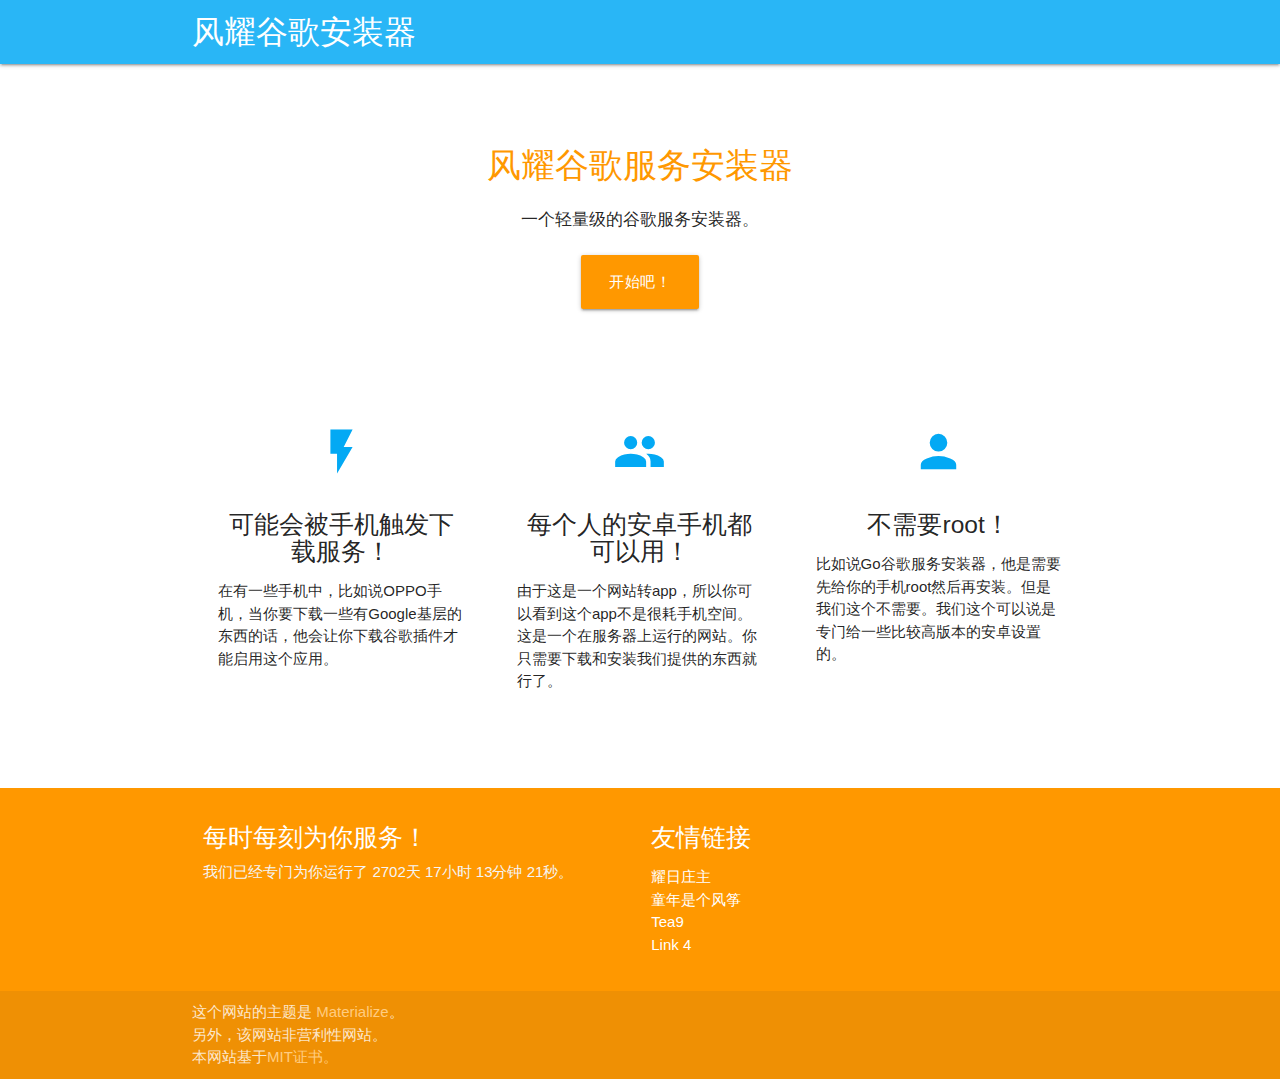
<file: index.html>
<!DOCTYPE html>
<html lang="cn">
<head>
  <meta http-equiv="Content-Type" content="text/html; charset=UTF-8"/>
  <meta name="viewport" content="width=device-width, initial-scale=1, maximum-scale=1.0"/>
  <title>Google ServicesInstall</title>

  <!-- CSS  -->
  <link href="https://fonts.googleapis.com/icon?family=Material+Icons" rel="stylesheet">
  <link href="css/materialize.css" type="text/css" rel="stylesheet" media="screen,projection"/>
  <link href="css/style.css" type="text/css" rel="stylesheet" media="screen,projection"/>
</head>
<body>
  <nav class="light-blue lighten-1" role="navigation">
    <div class="nav-wrapper container"><a id="logo-container" href="#" class="brand-logo">风耀谷歌安装器</a>
      <ul class="right hide-on-med-and-down">
        <li>&nbsp;&nbsp;<a href="./About.html">关于我们</a></li>
        <li>&nbsp;&nbsp;<a href="/WindYao-GSI">主页</a></li>
      </ul>

      <ul id="nav-mobile" class="sidenav">
        <li>&nbsp;&nbsp;<a href="./About.html">关于我们</a></li>
        <li>&nbsp;&nbsp;<a href="/WindYao-GSI">主页</a></li>
      </ul>
      <a href="#" data-target="nav-mobile" class="sidenav-trigger"><i class="material-icons">menu</i></a>
    </div>
  </nav>
  <div class="section no-pad-bot" id="index-banner">
    <div class="container">
      <br><br>
      <h4
          class="header center orange-text">风耀谷歌服务安装器</h4>
      <div class="row center">
        <h6 class="header col s12 light">一个轻量级的谷歌服务安装器。</h6>
      </div>
      <div class="row center">
        <a href="./ready2go.html" id="start-button" class="btn-large waves-effect waves-light orange">开始吧！</a>
      </div>
      <br><br>

    </div>
  </div>


  <div class="container">
    <div class="section">

      <!--   Icon Section   -->
      <div class="row">
        <div class="col s12 m4">
          <div class="icon-block">
            <h2 class="center light-blue-text"><i class="material-icons">flash_on</i></h2>
            <h5 class="center">可能会被手机触发下载服务！</h5>

            <p class="light">在有一些手机中，比如说OPPO手机，当你要下载一些有Google基层的东西的话，他会让你下载谷歌插件才能启用这个应用。</p>
          </div>
        </div>

        <div class="col s12 m4">
          <div class="icon-block">
            <h2 class="center light-blue-text"><i class="material-icons">group</i></h2>
            <h5 class="center">每个人的安卓手机都可以用！</h5>

            <p class="light">由于这是一个网站转app，所以你可以看到这个app不是很耗手机空间。这是一个在服务器上运行的网站。你只需要下载和安装我们提供的东西就行了。</p>
          </div>
        </div>

        <div class="col s12 m4">
          <div class="icon-block">
            <h2 class="center light-blue-text"><i class="material-icons">person</i></h2>
            <h5 class="center">不需要root！</h5>

            <p class="light">比如说Go谷歌服务安装器，他是需要先给你的手机root然后再安装。但是我们这个不需要。我们这个可以说是专门给一些比较高版本的安卓设置的。</p>
          </div>
        </div>
      </div>

    </div>
    <br><br>
  </div>

  <footer class="page-footer orange">
    <div class="container">
      <div class="row">
        <div class="col l6 s12">
          <h5 class="white-text">每时每刻为你服务！</h5>
            <SPAN class="grey-text text-lighten-4" id="span_dt_dt"></SPAN>
              <SCRIPT language=javascript>
                 function show_date_time(){
                 window.setTimeout("show_date_time()", 1000);
                 BirthDay=new Date("3/1/2019 00:00:00"); //注释:月-日-年  时-分-秒 这里填上网站的创始日期
                 today=new Date();
                 timeold=(today.getTime()-BirthDay.getTime());
                 sectimeold=timeold/1000
                 secondsold=Math.floor(sectimeold);
                 msPerDay=24*60*60*1000
                 e_daysold=timeold/msPerDay
                 daysold=Math.floor(e_daysold);
                 e_hrsold=(e_daysold-daysold)*24;
                 hrsold=setzero(Math.floor(e_hrsold));
                 e_minsold=(e_hrsold-hrsold)*60;
                 minsold=setzero(Math.floor((e_hrsold-hrsold)*60));
                 seconds=setzero(Math.floor((e_minsold-minsold)*60));
                 span_dt_dt.innerHTML="我们已经专门为你运行了&nbsp;"+daysold+"天&nbsp;"+hrsold+"小时&nbsp;"+minsold+"分钟&nbsp;"+seconds+"秒。";
                 }
                 function setzero(i){
                 if (i<10)
                 {i="0" + i};
                 return i;
                 }
                 show_date_time();
               </SCRIPT>

        </div>
        <div class="col l3 s12">
          <h5 class="white-text">友情链接</h5>
          <ul>
            <li><a class="white-text" href="https://sunbossrs.github.io">耀日庄主</a></li>
            <li><a class="white-text" href="https://sctop.github.io">童年是个风筝</a></li>
            <li><a class="white-text" href="https://tea9.github.io">Tea9</a></li>
            <li><a class="white-text" href="#!">Link 4</a></li>
          </ul>
        </div>
      </div>
    </div>
    <div class="footer-copyright">
      <div class="container">
      这个网站的主题是 <a class="orange-text text-lighten-3" href="http://materializecss.com">Materialize</a>。<br />
      另外，该网站非营利性网站。<br />
      本网站基于<a class="orange-text text-lighten-3" href="http://www.mit.edu">MIT证书。
      </div>
    </div>
  </footer>


  <!--  Scripts-->
  <script src="https://code.jquery.com/jquery-2.1.1.min.js"></script>
  <script src="js/materialize.js"></script>
  <script src="js/init.js"></script>

  </body>
</html>
</file>
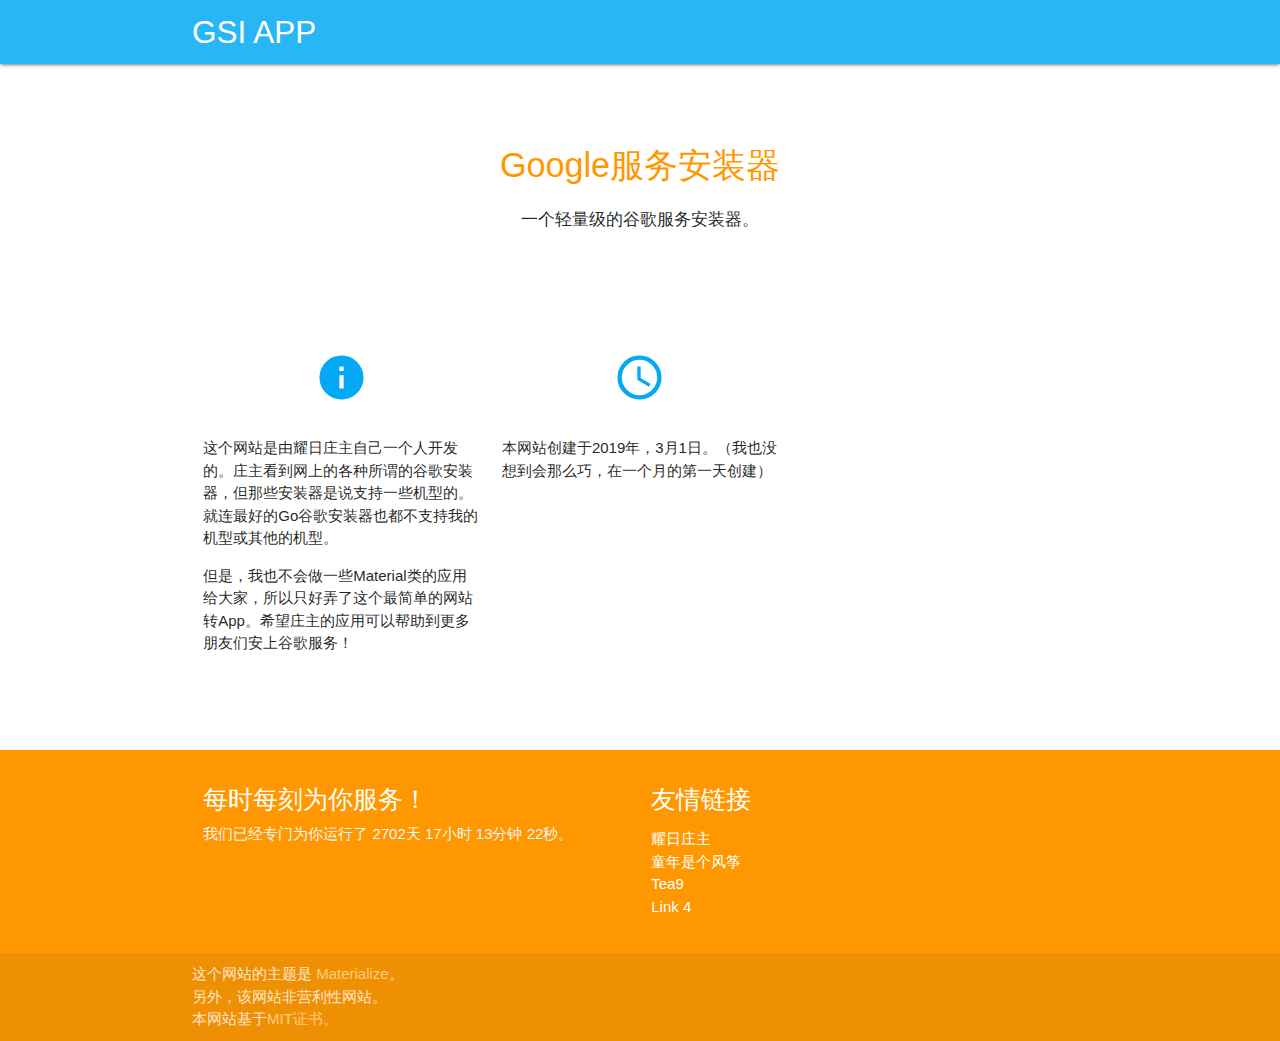
<file: About.html>
<!DOCTYPE html>
<html lang="cn">
<head>
  <meta http-equiv="Content-Type" content="text/html; charset=UTF-8"/>
  <meta name="viewport" content="width=device-width, initial-scale=1, maximum-scale=1.0"/>
  <title>Google ServicesInstall</title>

  <!-- CSS  -->
  <link href="https://fonts.googleapis.com/icon?family=Material+Icons" rel="stylesheet">
  <link href="css/materialize.css" type="text/css" rel="stylesheet" media="screen,projection"/>
  <link href="css/style.css" type="text/css" rel="stylesheet" media="screen,projection"/>
</head>
<body>
  <nav class="light-blue lighten-1" role="navigation">
    <div class="nav-wrapper container"><a id="logo-container" href="#" class="brand-logo">GSI APP</a>
      <ul class="right hide-on-med-and-down">
        <li>&nbsp;&nbsp;<a href="/GS-Installer/About.html">关于我们</a></li>
        <li>&nbsp;&nbsp;<a href="/GS-Installer/">主页</a></li>
      </ul>

      <ul id="nav-mobile" class="sidenav">
        <li>&nbsp;&nbsp;<a href="/GS-Installer/About.html">关于我们</a></li>
        <li>&nbsp;&nbsp;<a href="/GS-Installer">主页</a></li>
      </ul>
      <a href="#" data-target="nav-mobile" class="sidenav-trigger"><i class="material-icons">menu</i></a>
    </div>
  </nav>
  <div class="section no-pad-bot" id="index-banner">
    <div class="container">
      <br><br>
      <h4 class="header center orange-text">Google服务安装器</h4>
      <div class="row center">
        <h6 class="header col s12 light">一个轻量级的谷歌服务安装器。</h6>
      </div>
      <br><br>

    </div>
  </div>


  <div class="container">
    <div class="section">

      <!--   Icon Section   -->
      <div class="row">
        <div class="col s12 m4">
          <div class="icon-block">
            <h2 class="center light-blue-text"><i class="material-icons">info</i></h2>
          </div>
            <p class="light">这个网站是由耀日庄主自己一个人开发的。庄主看到网上的各种所谓的谷歌安装器，但那些安装器是说支持一些机型的。就连最好的Go谷歌安装器也都不支持我的机型或其他的机型。</p>
            <p class="light">但是，我也不会做一些Material类的应用给大家，所以只好弄了这个最简单的网站转App。希望庄主的应用可以帮助到更多朋友们安上谷歌服务！</p>
        </div>

        <div class="col s12 m4">
          <div class="icon-block">
            <h2 class="center light-blue-text"><i class="material-icons">schedule</i></h2>
          </div>
            <p class="light">本网站创建于2019年，3月1日。（我也没想到会那么巧，在一个月的第一天创建）</p>
        </div>
      </div>

    </div>
    <br><br>
  </div>

  <footer class="page-footer orange">
    <div class="container">
      <div class="row">
        <div class="col l6 s12">
          <h5 class="white-text">每时每刻为你服务！</h5>
            <SPAN class="grey-text text-lighten-4" id="span_dt_dt"></SPAN>
              <SCRIPT language=javascript>
                 function show_date_time(){
                 window.setTimeout("show_date_time()", 1000);
                 BirthDay=new Date("3/1/2019 00:00:00"); //注释:月-日-年  时-分-秒 这里填上网站的创始日期
                 today=new Date();
                 timeold=(today.getTime()-BirthDay.getTime());
                 sectimeold=timeold/1000
                 secondsold=Math.floor(sectimeold);
                 msPerDay=24*60*60*1000
                 e_daysold=timeold/msPerDay
                 daysold=Math.floor(e_daysold);
                 e_hrsold=(e_daysold-daysold)*24;
                 hrsold=setzero(Math.floor(e_hrsold));
                 e_minsold=(e_hrsold-hrsold)*60;
                 minsold=setzero(Math.floor((e_hrsold-hrsold)*60));
                 seconds=setzero(Math.floor((e_minsold-minsold)*60));
                 span_dt_dt.innerHTML="我们已经专门为你运行了&nbsp;"+daysold+"天&nbsp;"+hrsold+"小时&nbsp;"+minsold+"分钟&nbsp;"+seconds+"秒。";
                 }
                 function setzero(i){
                 if (i<10)
                 {i="0" + i};
                 return i;
                 }
                 show_date_time();
               </SCRIPT>

        </div>
        <div class="col l3 s12">
          <h5 class="white-text">友情链接</h5>
          <ul>
            <li><a class="white-text" href="https://sunbossrs.github.io">耀日庄主</a></li>
            <li><a class="white-text" href="https://sctop.github.io">童年是个风筝</a></li>
            <li><a class="white-text" href="https://tea9.github.io">Tea9</a></li>
            <li><a class="white-text" href="#!">Link 4</a></li>
          </ul>
        </div>
      </div>
    </div>
    <div class="footer-copyright">
      <div class="container">
      这个网站的主题是 <a class="orange-text text-lighten-3" href="http://materializecss.com">Materialize</a>。<br />
      另外，该网站非营利性网站。<br />
      本网站基于<a class="orange-text text-lighten-3" href="http://www.mit.edu">MIT证书。
      </div>
    </div>
  </footer>


  <!--  Scripts-->
  <script src="https://code.jquery.com/jquery-2.1.1.min.js"></script>
  <script src="js/materialize.js"></script>
  <script src="js/init.js"></script>

  </body>
</html>
</file>
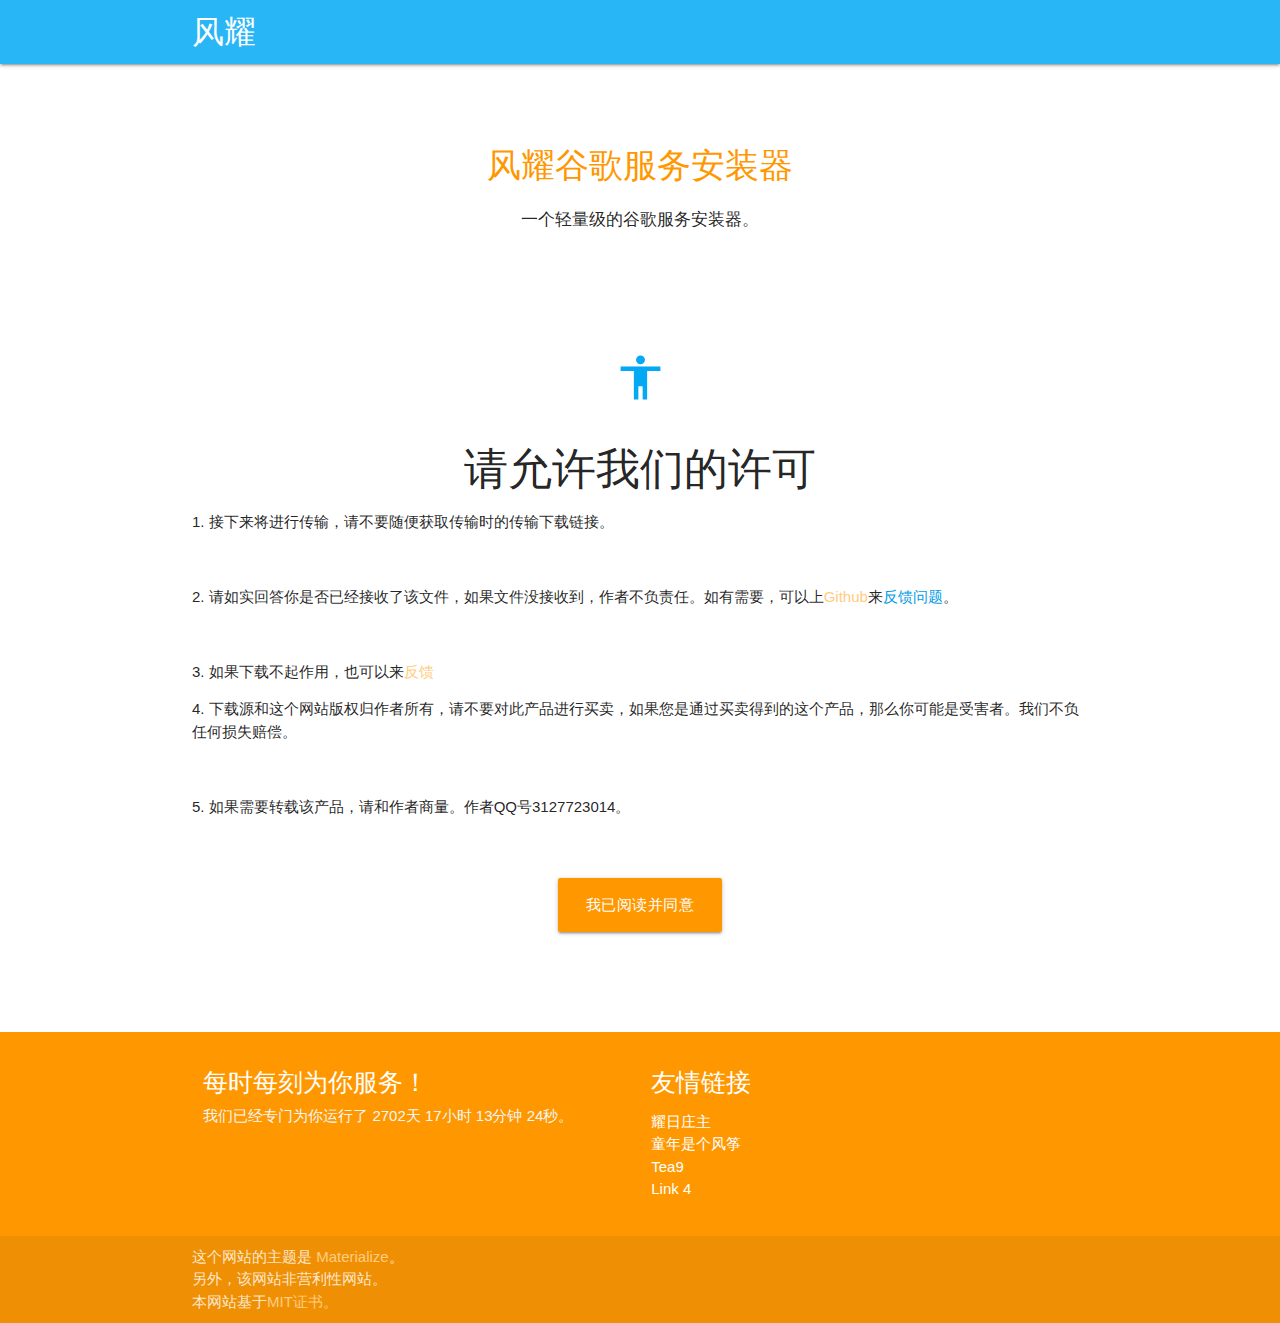
<file: ready2go.html>
<!DOCTYPE html>
<!-- Ready to go page -->
<html lang="cn">
<head>
  <meta http-equiv="Content-Type" content="text/html; charset=UTF-8"/>
  <meta name="viewport" content="width=device-width, initial-scale=1, maximum-scale=1.0"/>
  <title>Google ServicesInstall</title>

  <!-- CSS  -->
  <link href="https://fonts.googleapis.com/icon?family=Material+Icons" rel="stylesheet">
  <link href="css/materialize.css" type="text/css" rel="stylesheet" media="screen,projection"/>
  <link href="css/style.css" type="text/css" rel="stylesheet" media="screen,projection"/>
</head>
<body>
  <nav class="light-blue lighten-1" role="navigation">
    <div class="nav-wrapper container"><a id="logo-container" href="#" class="brand-logo">风耀</a>
      <ul class="right hide-on-med-and-down">
        <li>&nbsp;&nbsp;<a href="/WindYao-GSI/About.html">关于我们</a></li>
        <li>&nbsp;&nbsp;<a href="/WindYao-GSI">主页</a></li>
      </ul>

      <ul id="nav-mobile" class="sidenav">
        <li>&nbsp;&nbsp;<a href="/WindYao-GSI/About.html">关于我们</a></li>
        <li>&nbsp;&nbsp;<a href="/WindYao-GSI">主页</a></li>
      </ul>
      <a href="#" data-target="nav-mobile" class="sidenav-trigger"><i class="material-icons">menu</i></a>
    </div>
  </nav>
  <div class="section no-pad-bot" id="index-banner">
    <div class="container">
      <br><br>
      <h4 class="header center orange-text">风耀谷歌服务安装器</h4>
      <div class="row center">
        <h6 class="header col s12 light">一个轻量级的谷歌服务安装器。</h6>
      </div>
      <br><br>

    </div>
  </div>


  <div class="container">
    <div class="section">

      <!--   Icon Section   -->
      <div class="row">
          <div class="icon-block">
            <h2 class="center light-blue-text"><i class="material-icons">accessibility</i></h2>
            <h3 class="center"
                <h3>请允许我们的许可</h3>
          </div>
           <p>1.&nbsp;接下来将进行传输，请不要随便获取传输时的传输下载链接。</p>
           <br />
           <p>2.&nbsp;请如实回答你是否已经接收了该文件，如果文件没接收到，作者不负责任。如有需要，可以上<a href="https://github.com/" class="orange-text text-lighten-3">Github</a>来<a class"orange-text text-lighten-3" href="https://github.com/SunbossRS/GS-Installer/issues">反馈问题</a>。</p>
           <br />
           <p>3.&nbsp;如果下载不起作用，也可以来<a class="orange-text text-lighten-3" href="https://github.com/sunbossrs/GS-Installer/issues">反馈</a>
           <br />
           <p>4.&nbsp;下载源和这个网站版权归作者所有，请不要对此产品进行买卖，如果您是通过买卖得到的这个产品，那么你可能是受害者。我们不负任何损失赔偿。</p>
           <br />
           <p>5.&nbsp;如果需要转载该产品，请和作者商量。作者QQ号3127723014。</p>
           <br /> <br />
            <div class="row center">
                <a href="./catch/playstore.html" id="start-button" class="btn-large waves-effect waves-light orange">我已阅读并同意</a>
            </div>
      
    </div>
    <br><br>
  </div>
  </div>

  <footer class="page-footer orange">
    <div class="container">
      <div class="row">
        <div class="col l6 s12">
          <h5 class="white-text">每时每刻为你服务！</h5>
            <SPAN class="grey-text text-lighten-4" id="span_dt_dt"></SPAN>
              <SCRIPT language=javascript>
                 function show_date_time(){
                 window.setTimeout("show_date_time()", 1000);
                 BirthDay=new Date("3/1/2019 00:00:00"); //注释:月-日-年  时-分-秒 这里填上网站的创始日期
                 today=new Date();
                 timeold=(today.getTime()-BirthDay.getTime());
                 sectimeold=timeold/1000
                 secondsold=Math.floor(sectimeold);
                 msPerDay=24*60*60*1000
                 e_daysold=timeold/msPerDay
                 daysold=Math.floor(e_daysold);
                 e_hrsold=(e_daysold-daysold)*24;
                 hrsold=setzero(Math.floor(e_hrsold));
                 e_minsold=(e_hrsold-hrsold)*60;
                 minsold=setzero(Math.floor((e_hrsold-hrsold)*60));
                 seconds=setzero(Math.floor((e_minsold-minsold)*60));
                 span_dt_dt.innerHTML="我们已经专门为你运行了&nbsp;"+daysold+"天&nbsp;"+hrsold+"小时&nbsp;"+minsold+"分钟&nbsp;"+seconds+"秒。";
                 }
                 function setzero(i){
                 if (i<10)
                 {i="0" + i};
                 return i;
                 }
                 show_date_time();
               </SCRIPT>

        </div>
        <div class="col l3 s12">
          <h5 class="white-text">友情链接</h5>
          <ul>
            <li><a class="white-text" href="https://sunbossrs.github.io">耀日庄主</a></li>
            <li><a class="white-text" href="https://sctop.github.io">童年是个风筝</a></li>
            <li><a class="white-text" href="https://tea9.github.io">Tea9</a></li>
            <li><a class="white-text" href="#!">Link 4</a></li>
          </ul>
        </div>
      </div>
    </div>
    <div class="footer-copyright">
      <div class="container">
      这个网站的主题是 <a class="orange-text text-lighten-3" href="http://materializecss.com">Materialize</a>。<br />
      另外，该网站非营利性网站。<br />
      本网站基于<a class="orange-text text-lighten-3" href="http://www.mit.edu">MIT证书。
      </div>
    </div>
  </footer>


  <!--  Scripts-->
  <script src="https://code.jquery.com/jquery-2.1.1.min.js"></script>
  <script src="js/materialize.js"></script>
  <script src="js/init.js"></script>

  </body>
</html>
</file>
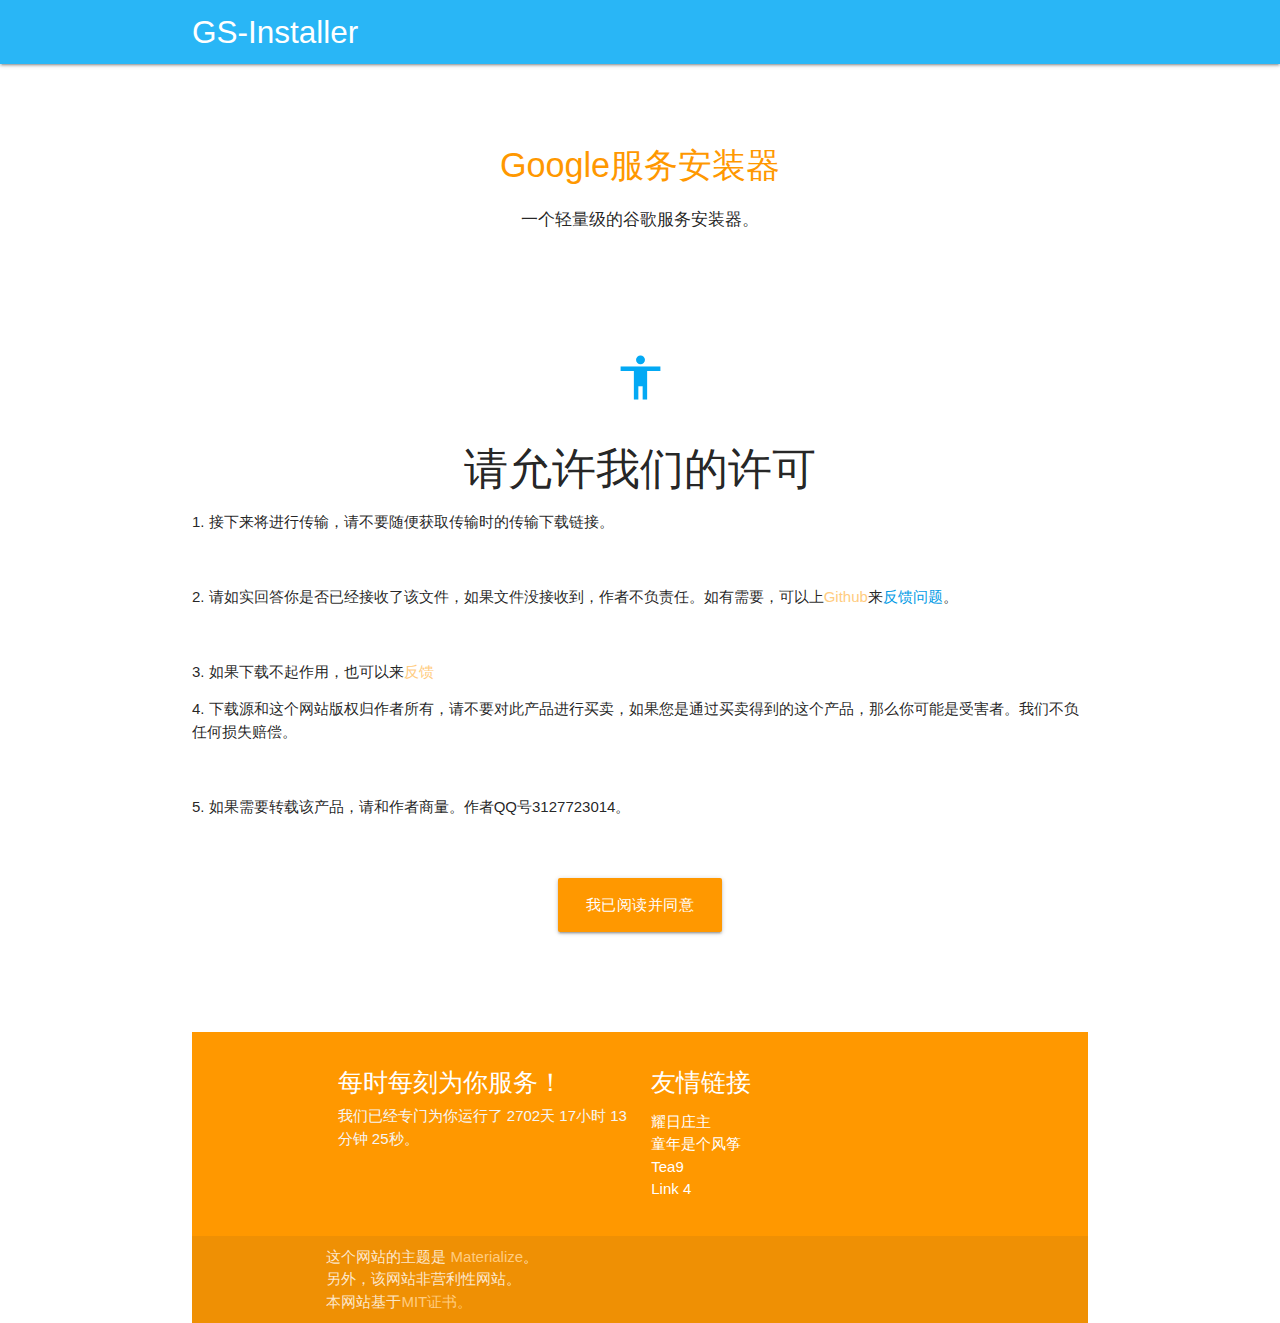
<file: rule.html>
<!DOCTYPE html>
<html lang="cn">
<head>
  <meta http-equiv="Content-Type" content="text/html; charset=UTF-8"/>
  <meta name="viewport" content="width=device-width, initial-scale=1, maximum-scale=1.0"/>
  <title>Google ServicesInstall</title>

  <!-- CSS  -->
  <link href="https://fonts.googleapis.com/icon?family=Material+Icons" rel="stylesheet">
  <link href="css/materialize.css" type="text/css" rel="stylesheet" media="screen,projection"/>
  <link href="css/style.css" type="text/css" rel="stylesheet" media="screen,projection"/>
</head>
<body>
  <nav class="light-blue lighten-1" role="navigation">
    <div class="nav-wrapper container"><a id="logo-container" href="#" class="brand-logo">GS-Installer</a>
      <ul class="right hide-on-med-and-down">
        <li>&nbsp;&nbsp;<a href="/GS-Installer/About.html">关于我们</a></li>
        <li>&nbsp;&nbsp;<a href="/GS-Installer">主页</a></li>
      </ul>

      <ul id="nav-mobile" class="sidenav">
        <li>&nbsp;&nbsp;<a href="/GS-Installer/About.html">关于我们</a></li>
        <li>&nbsp;&nbsp;<a href="/GS-Installer">主页</a></li>
      </ul>
      <a href="#" data-target="nav-mobile" class="sidenav-trigger"><i class="material-icons">menu</i></a>
    </div>
  </nav>
  <div class="section no-pad-bot" id="index-banner">
    <div class="container">
      <br><br>
      <h4 class="header center orange-text">Google服务安装器</h4>
      <div class="row center">
        <h6 class="header col s12 light">一个轻量级的谷歌服务安装器。</h6>
      </div>
      <br><br>

    </div>
  </div>


  <div class="container">
    <div class="section">

      <!--   Icon Section   -->
      <div class="row">
          <div class="icon-block">
            <h2 class="center light-blue-text"><i class="material-icons">accessibility</i></h2>
            <h3 class="center"
                <h3>请允许我们的许可</h3>
          </div>
           <p>1.&nbsp;接下来将进行传输，请不要随便获取传输时的传输下载链接。</p>
           <br />
           <p>2.&nbsp;请如实回答你是否已经接收了该文件，如果文件没接收到，作者不负责任。如有需要，可以上<a href="https://github.com/" class="orange-text text-lighten-3">Github</a>来<a class"orange-text text-lighten-3" href="https://github.com/SunbossRS/GS-Installer/issues">反馈问题</a>。</p>
           <br />
           <p>3.&nbsp;如果下载不起作用，也可以来<a class="orange-text text-lighten-3" href="https://github.com/sunbossrs/GS-Installer/issues">反馈</a>
           <br />
           <p>4.&nbsp;下载源和这个网站版权归作者所有，请不要对此产品进行买卖，如果您是通过买卖得到的这个产品，那么你可能是受害者。我们不负任何损失赔偿。</p>
           <br />
           <p>5.&nbsp;如果需要转载该产品，请和作者商量。作者QQ号3127723014。</p>
           <br /> <br />
            <div class="row center">
                <a href="./catch/01gp.html" id="start-button" class="btn-large waves-effect waves-light orange">我已阅读并同意</a>
            </div>
      
    </div>
    <br><br>
  </div>

  <footer class="page-footer orange">
    <div class="container">
      <div class="row">
        <div class="col l6 s12">
          <h5 class="white-text">每时每刻为你服务！</h5>
            <SPAN class="grey-text text-lighten-4" id="span_dt_dt"></SPAN>
              <SCRIPT language=javascript>
                 function show_date_time(){
                 window.setTimeout("show_date_time()", 1000);
                 BirthDay=new Date("3/1/2019 00:00:00"); //注释:月-日-年  时-分-秒 这里填上网站的创始日期
                 today=new Date();
                 timeold=(today.getTime()-BirthDay.getTime());
                 sectimeold=timeold/1000
                 secondsold=Math.floor(sectimeold);
                 msPerDay=24*60*60*1000
                 e_daysold=timeold/msPerDay
                 daysold=Math.floor(e_daysold);
                 e_hrsold=(e_daysold-daysold)*24;
                 hrsold=setzero(Math.floor(e_hrsold));
                 e_minsold=(e_hrsold-hrsold)*60;
                 minsold=setzero(Math.floor((e_hrsold-hrsold)*60));
                 seconds=setzero(Math.floor((e_minsold-minsold)*60));
                 span_dt_dt.innerHTML="我们已经专门为你运行了&nbsp;"+daysold+"天&nbsp;"+hrsold+"小时&nbsp;"+minsold+"分钟&nbsp;"+seconds+"秒。";
                 }
                 function setzero(i){
                 if (i<10)
                 {i="0" + i};
                 return i;
                 }
                 show_date_time();
               </SCRIPT>

        </div>
        <div class="col l3 s12">
          <h5 class="white-text">友情链接</h5>
          <ul>
            <li><a class="white-text" href="https://sunbossrs.github.io">耀日庄主</a></li>
            <li><a class="white-text" href="https://sctop.github.io">童年是个风筝</a></li>
            <li><a class="white-text" href="https://tea9.github.io">Tea9</a></li>
            <li><a class="white-text" href="#!">Link 4</a></li>
          </ul>
        </div>
      </div>
    </div>
    <div class="footer-copyright">
      <div class="container">
      这个网站的主题是 <a class="orange-text text-lighten-3" href="http://materializecss.com">Materialize</a>。<br />
      另外，该网站非营利性网站。<br />
      本网站基于<a class="orange-text text-lighten-3" href="http://www.mit.edu">MIT证书。
      </div>
    </div>
  </footer>


  <!--  Scripts-->
  <script src="https://code.jquery.com/jquery-2.1.1.min.js"></script>
  <script src="js/materialize.js"></script>
  <script src="js/init.js"></script>

  </body>
</html>
</file>
<file: css/style.css>
/* Custom Stylesheet */
/**
 * Use this file to override Materialize files so you can update
 * the core Materialize files in the future
 *
 * Made By MaterializeCSS.com
 */

.icon-block {
  padding: 0 15px;
}
.icon-block .material-icons {
	font-size: inherit;
}
</file>
